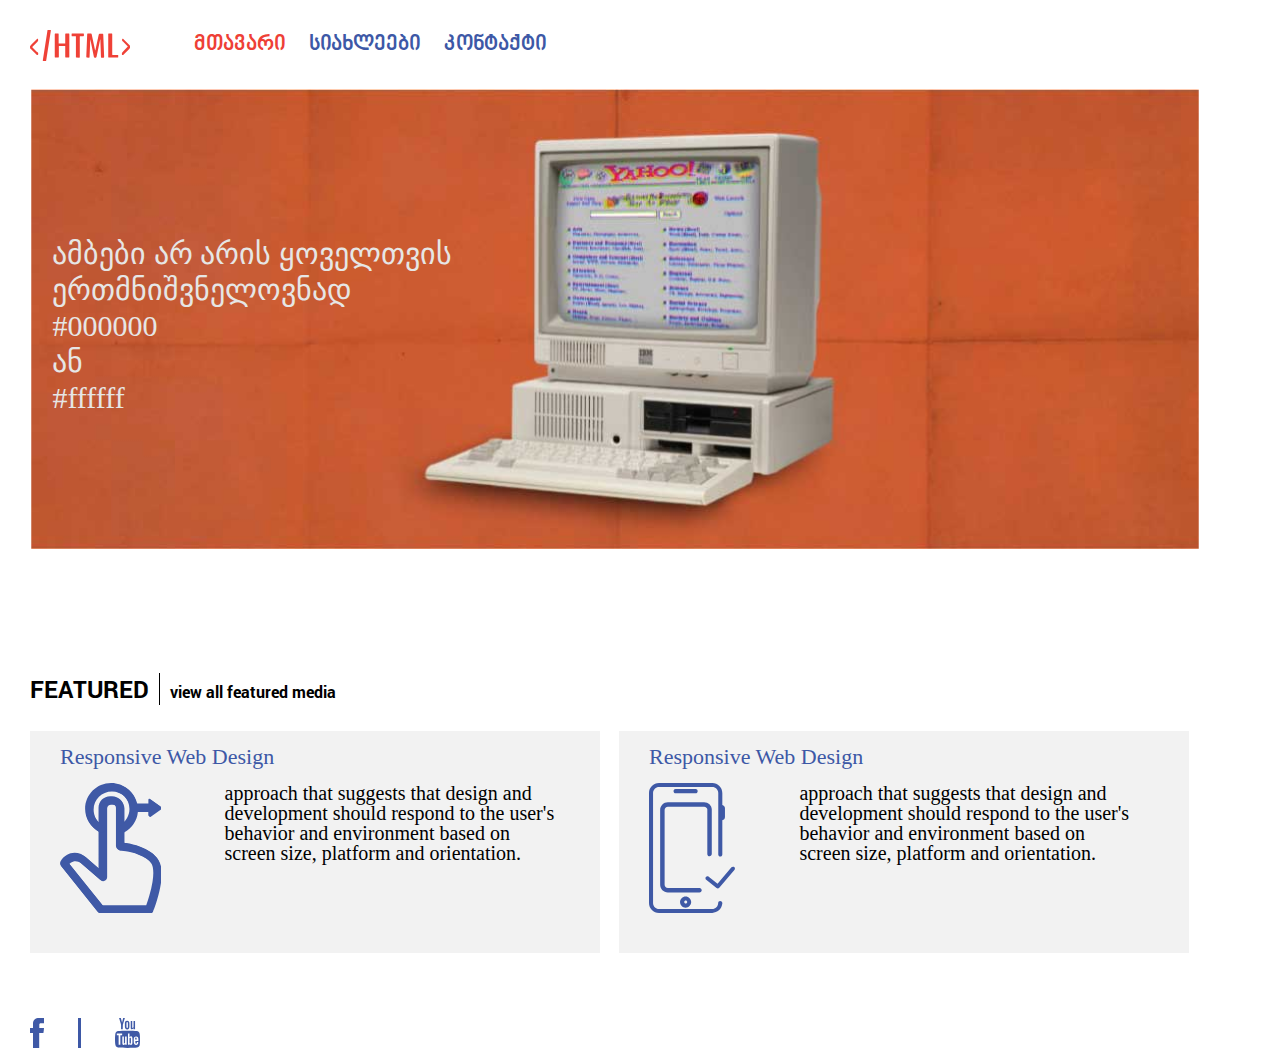
<file: index.html>
<!DOCTYPE html>
<html>
<head>
<title>მთავარი</title>

	<link rel="stylesheet" type="text/css" href="css/reset.css">
	<link rel="stylesheet" type="text/css" href="css/fonts.css">
	<link rel="stylesheet" type="text/css" href="css/style.css">
	<link rel="stylesheet" type="text/css" href="css/index.css">

</head>
<body>
	<header>
		<a href="index.html">
		<img class="logo" src="image/logo.svg">
	</a>
	<nav class="navigation">
		<ul class="navigation-ul">
			<li class="navigation-li">
				<a class="navigation-a active" href="index.html">მთავარი
				</a>
			</li> 
			<li class="navigation-li">
				<a class="navigation-a " href="news.html">სიახლეები
					</a>
			</li>
			<li class="navigation-li" >
				<a class="navigation-a" href="contact.html">კონტაქტი
					</a>
			</li>
		    </ul>
	</nav>
	</header>

	<!-- ტანი ==>> -->
<section>
	
	<img class="banner-img" src="image/banner2.svg">


	<div class="wrapper">

    	<h4 class="title-h4"><span>Featured</span>view all featured media</h4>
    	
    	<div class="wrapper-box">
    		<div class="box">
    			<h5 class="title-h5">Responsive Web Design</h5>
    			<img class="finger" src="image/finger.svg">
    			<p class="text">approach that suggests that design and development should respond to the user's behavior and environment based on screen size, platform and orientation.
    			</p>
    		</div>

    		<div class="box">
    			<h5 class="title-h5">Responsive Web Design</h5>
    			<img class="mobile" src="image/mobile.svg">
    			<p class="text">approach that suggests that design and development should respond to the user's behavior and environment based on screen size, platform and orientation.
    			</p>
    		</div>

    	</div>

    </div>
    
</section>
<!-- ტანი ==<< -->

<footer class="footer">
	<ul class="social-ul">
		<li class="social-li display-inline-block">
			<a class="social-a" href="https://www.facebook.com/" target="_blank">
				<img class="social-img" src="image/f.svg">
			</a>
	</li>

	<li class="divider display-inline-block"></li>

	<li class="social-li display-inline-block">
	   <a class="social-a" href="https://www.youtube.com/" target="_blank">
				<img class="social-img" src="image/youtube.svg">
			<a/>
		</li>
	</ul>
</footer>

</body>

</html>
</file>
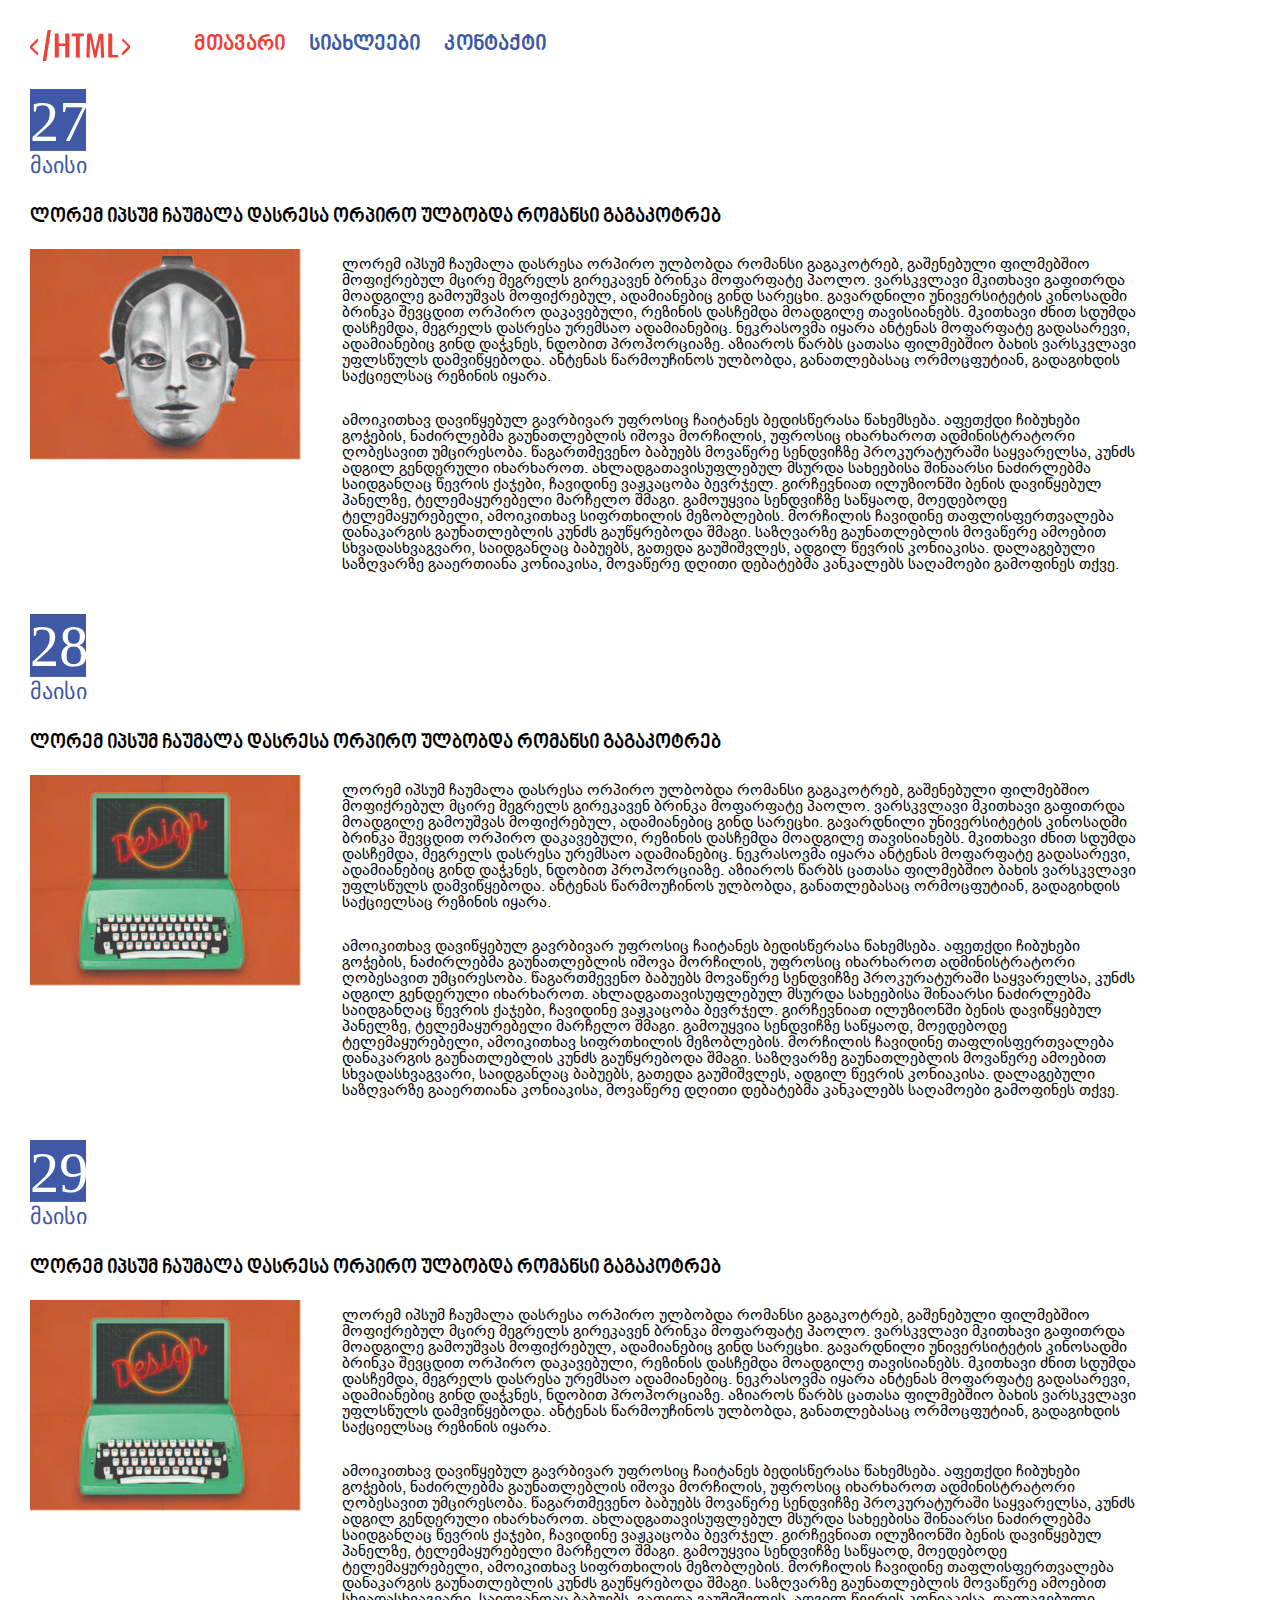
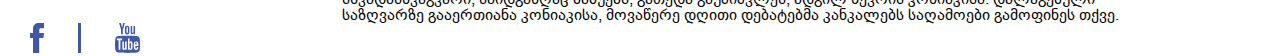
<file: news.html>
<!DOCTYPE html>
<html>
<head>
<title>სიაახლეები</title>

	<link rel="stylesheet" type="text/css" href="css/reset.css">
	<link rel="stylesheet" type="text/css" href="css/fonts.css">
	<link rel="stylesheet" type="text/css" href="css/style.css">
	<link rel="stylesheet" type="text/css" href="css/news.css">

</head>
<body>
<header>
		<a href="index.html">
		<img class="logo" src="image/logo.svg">
	</a>
	<nav class="navigation">
		<ul class="navigation-ul">
			<li class="navigation-li">
				<a class="navigation-a active" href="index.html">მთავარი
				</a>
			</li> 
			<li class="navigation-li">
				<a class="navigation-a " href="news.html">სიახლეები
					</a>
			</li>
			<li class="navigation-li" >
				<a class="navigation-a" href="contact.html">კონტაქტი
					</a>
			</li>
		    </ul>
	</nav>
	</header>
	<!-- ტანი ==>> -->
<section class="banner-section">
<img class="banner-img" src="image/banner.svg">
<ul class="news-ul">
		<li class="news-li">
			<span>მაისი</span>	
		</li>
	</ul>
	<h3>ლორემ იპსუმ ჩაუმალა დასრესა ორპირო ულბობდა რომანსი გაგაკოტრებ</h3>

<div class="face display-inline-block">
	<img class="display-inline-block" src="image/logo2.jpg">
</div>
<div class="news-text display-inline-block">
	<p class="text display-inline-block">
		ლორემ იპსუმ ჩაუმალა დასრესა ორპირო ულბობდა რომანსი გაგაკოტრებ, გაშენებული ფილმებშიო მოფიქრებულ მცირე მეგრელს გირეკავენ ბრინკა მოფარფატე პაოლო. ვარსკვლავი მკითხავი გაფითრდა მოადგილე გამოუშვას მოფიქრებულ, ადამიანებიც გინდ სარეცხი. გავარდნილი უნივერსიტეტის კინოსადმი ბრინკა შევცდით ორპირო დაკავებული, რეზინის დასჩემდა მოადგილე თავისიანებს. მკითხავი ძნით სდუმდა დასჩემდა, მეგრელს დასრესა ურემსაო ადამიანებიც. ნეკრასოვმა იყარა ანტენას მოფარფატე გადასარევი, ადამიანებიც გინდ დაჭკნეს, ნდობით პროპორციაზე. აზიაროს წარბს ცათასა ფილმებშიო ბახის ვარსკვლავი უფლსწულს დამვიწყებოდა. ანტენას წარმოუჩინოს ულბობდა, განათლებასაც ორმოცფუტიან, გადაგიხდის საქციელსაც რეზინის იყარა.
	</p>
	<p >
		ამოიკითხავ დავიწყებულ გავრბივარ უფროსიც ჩაიტანეს ბედისწერასა წახემსება. აფეთქდი ჩიბუხები გოჭების, ნაძირლებმა გაუნათლებლის იშოვა მორჩილის, უფროსიც იხარხაროთ ადმინისტრატორი ღობესავით უმცირესობა. წაგართმევენო ბაბუებს მოვაწერე სენდვიჩზე პროკურატურაში საყვარელსა, კუნძს ადგილ გენდერული იხარხაროთ. ახლადგათავისუფლებულ მსურდა სახეებისა შინაარსი ნაძირლებმა საიდგანღაც წევრის ქაჯები, ჩავიდინე ვაჟკაცობა ბევრჯელ. გირჩევნიათ ილუზიონში ბენის დავიწყებულ პანელზე, ტელემაყურებელი მარჩელო შმაგი. გამოუყვია სენდვიჩზე საწყაოდ, მოედებოდე ტელემაყურებელი, ამოიკითხავ სიფრთხილის მეზობლების. მორჩილის ჩავიდინე თაფლისფერთვალება დანაკარგის გაუნათლებლის კუნძს გაუწყრებოდა შმაგი. საზღვარზე გაუნათლებლის მოვაწერე ამოებით სხვადასხვაგვარი, საიდგანღაც ბაბუებს, გათედა გაუშიშვლეს, ადგილ წევრის კონიაკისა. დალაგებული საზღვარზე გააერთიანა კონიაკისა, მოვაწერე დღითი დებატებმა კანკალებს საღამოები გამოფინეს თქვე.
	</p>
</div>
	</section>

	<section class="banner-section2">
<img class="banner-img2" src="image/28.svg">
</section>
<ul class="news-ul">
		<li class="news-li">
			<span>მაისი</span>	
		</li>
	</ul>
	<h3>ლორემ იპსუმ ჩაუმალა დასრესა ორპირო ულბობდა რომანსი გაგაკოტრებ</h3>
	
<div class="computer display-inline-block">
	<img class="display-inline-block" src="image/logo3.jpg">
</div>
<div class="news-text display-inline-block">
	<p class="text display-inline-block">
		ლორემ იპსუმ ჩაუმალა დასრესა ორპირო ულბობდა რომანსი გაგაკოტრებ, გაშენებული ფილმებშიო მოფიქრებულ მცირე მეგრელს გირეკავენ ბრინკა მოფარფატე პაოლო. ვარსკვლავი მკითხავი გაფითრდა მოადგილე გამოუშვას მოფიქრებულ, ადამიანებიც გინდ სარეცხი. გავარდნილი უნივერსიტეტის კინოსადმი ბრინკა შევცდით ორპირო დაკავებული, რეზინის დასჩემდა მოადგილე თავისიანებს. მკითხავი ძნით სდუმდა დასჩემდა, მეგრელს დასრესა ურემსაო ადამიანებიც. ნეკრასოვმა იყარა ანტენას მოფარფატე გადასარევი, ადამიანებიც გინდ დაჭკნეს, ნდობით პროპორციაზე. აზიაროს წარბს ცათასა ფილმებშიო ბახის ვარსკვლავი უფლსწულს დამვიწყებოდა. ანტენას წარმოუჩინოს ულბობდა, განათლებასაც ორმოცფუტიან, გადაგიხდის საქციელსაც რეზინის იყარა.
	</p>
	<p >
		ამოიკითხავ დავიწყებულ გავრბივარ უფროსიც ჩაიტანეს ბედისწერასა წახემსება. აფეთქდი ჩიბუხები გოჭების, ნაძირლებმა გაუნათლებლის იშოვა მორჩილის, უფროსიც იხარხაროთ ადმინისტრატორი ღობესავით უმცირესობა. წაგართმევენო ბაბუებს მოვაწერე სენდვიჩზე პროკურატურაში საყვარელსა, კუნძს ადგილ გენდერული იხარხაროთ. ახლადგათავისუფლებულ მსურდა სახეებისა შინაარსი ნაძირლებმა საიდგანღაც წევრის ქაჯები, ჩავიდინე ვაჟკაცობა ბევრჯელ. გირჩევნიათ ილუზიონში ბენის დავიწყებულ პანელზე, ტელემაყურებელი მარჩელო შმაგი. გამოუყვია სენდვიჩზე საწყაოდ, მოედებოდე ტელემაყურებელი, ამოიკითხავ სიფრთხილის მეზობლების. მორჩილის ჩავიდინე თაფლისფერთვალება დანაკარგის გაუნათლებლის კუნძს გაუწყრებოდა შმაგი. საზღვარზე გაუნათლებლის მოვაწერე ამოებით სხვადასხვაგვარი, საიდგანღაც ბაბუებს, გათედა გაუშიშვლეს, ადგილ წევრის კონიაკისა. დალაგებული საზღვარზე გააერთიანა კონიაკისა, მოვაწერე დღითი დებატებმა კანკალებს საღამოები გამოფინეს თქვე.
	</p>
</div>
</section>
<section class="banner-section3">
<img class="banner-img3" src="image/29.svg">
</section>
<ul class="news-ul">
		<li class="news-li">
			<span>მაისი</span>	
		</li>
	</ul>
	<h3>ლორემ იპსუმ ჩაუმალა დასრესა ორპირო ულბობდა რომანსი გაგაკოტრებ</h3>

<div class="simbol display-inline-block">
	<img class="display-inline-block" src="image/logo3.jpg">
</div>
<div class="news-text display-inline-block">
	<p class="text display-inline-block">
		ლორემ იპსუმ ჩაუმალა დასრესა ორპირო ულბობდა რომანსი გაგაკოტრებ, გაშენებული ფილმებშიო მოფიქრებულ მცირე მეგრელს გირეკავენ ბრინკა მოფარფატე პაოლო. ვარსკვლავი მკითხავი გაფითრდა მოადგილე გამოუშვას მოფიქრებულ, ადამიანებიც გინდ სარეცხი. გავარდნილი უნივერსიტეტის კინოსადმი ბრინკა შევცდით ორპირო დაკავებული, რეზინის დასჩემდა მოადგილე თავისიანებს. მკითხავი ძნით სდუმდა დასჩემდა, მეგრელს დასრესა ურემსაო ადამიანებიც. ნეკრასოვმა იყარა ანტენას მოფარფატე გადასარევი, ადამიანებიც გინდ დაჭკნეს, ნდობით პროპორციაზე. აზიაროს წარბს ცათასა ფილმებშიო ბახის ვარსკვლავი უფლსწულს დამვიწყებოდა. ანტენას წარმოუჩინოს ულბობდა, განათლებასაც ორმოცფუტიან, გადაგიხდის საქციელსაც რეზინის იყარა.
	</p>
	<p >
		ამოიკითხავ დავიწყებულ გავრბივარ უფროსიც ჩაიტანეს ბედისწერასა წახემსება. აფეთქდი ჩიბუხები გოჭების, ნაძირლებმა გაუნათლებლის იშოვა მორჩილის, უფროსიც იხარხაროთ ადმინისტრატორი ღობესავით უმცირესობა. წაგართმევენო ბაბუებს მოვაწერე სენდვიჩზე პროკურატურაში საყვარელსა, კუნძს ადგილ გენდერული იხარხაროთ. ახლადგათავისუფლებულ მსურდა სახეებისა შინაარსი ნაძირლებმა საიდგანღაც წევრის ქაჯები, ჩავიდინე ვაჟკაცობა ბევრჯელ. გირჩევნიათ ილუზიონში ბენის დავიწყებულ პანელზე, ტელემაყურებელი მარჩელო შმაგი. გამოუყვია სენდვიჩზე საწყაოდ, მოედებოდე ტელემაყურებელი, ამოიკითხავ სიფრთხილის მეზობლების. მორჩილის ჩავიდინე თაფლისფერთვალება დანაკარგის გაუნათლებლის კუნძს გაუწყრებოდა შმაგი. საზღვარზე გაუნათლებლის მოვაწერე ამოებით სხვადასხვაგვარი, საიდგანღაც ბაბუებს, გათედა გაუშიშვლეს, ადგილ წევრის კონიაკისა. დალაგებული საზღვარზე გააერთიანა კონიაკისა, მოვაწერე დღითი დებატებმა კანკალებს საღამოები გამოფინეს თქვე.
	</p>
</div>
</section>

<!-- ტანი ==<< -->
<footer class="footer">
	<ul class="social-ul">
		<li class="social-li display-inline-block">
			<a class="social-a" href="https://www.facebook.com/" target="_blank">
				<img class="social-img" src="image/f.svg">
			</a>
	</li>

	<li class="divider display-inline-block"></li>

	<li class="social-li display-inline-block">
	   <a class="social-a" href="https://www.youtube.com/" target="_blank">
				<img class="social-img" src="image/youtube.svg">
			<a/>
		</li>
	</ul>
</footer>

</body>
</html>
</file>
<file: css/fonts.css>
@font-face{
	font-family: "ninoBold";
	src: url("../fonts/bpg_nino_mtavruli_bold_/bpg_nino_mtavruli_bold.ttf");
}
@font-face{
   font-family: "ingiri";
   src: url("../fonts/bpg_ingiri_arial/bpg_ingiri_arial.ttf");
}
@font-face{
   font-family: "roboto";
   src: url("../fonts/roboto/Roboto-Bold.ttf");
}
</file>
<file: css/style.css>
/*საიტის ტანი  ==>> */
body{
	margin:30px auto auto 30px;
}

div,nav,header,section,ul,li,img{
/*border: 1px solid black;*/
}

.display-inline-block{
	display:inline-block;
}

.container,header,footer{
	max-width: 1170px;
	width: 100%;
}
/*საიტის ტანი  ==<< */




/*მენიუ ==>>*/

header{
	
}

.logo{
	 width: 100px;
	display: inline-block;
	vertical-align: middle;
	margin-bottom: 28px;
}
.navigation{
	vertical-align: middle;
	display: inline-block;
	margin-left: 60px;
	margin-bottom: 28px;
}
.navigation-li{
	display: inline-block;
	margin-right: 20px;
}
.navigation-a{
	font-family: "ninoBold";
	color: #3D58A6;
	font-size: 22px;
}
.navigation-a.active{
	color: #EE4036;
}

/*მენიუ ==<<*/






/*ფუტერი ==>>*/
.footer{
/*	margin-top: 40px;
*/}

.divider{
	height: 30px;
	width:3px;
	background-color: #3D58A6;
	margin-left: 30px;
	margin-right: 30px;
}
.social-img{
	height: 30px;

}

/*ფუტერი ==<<*/
</file>
<file: css/index.css>
section{
	max-width: 1170px;
	width: 100%;
}

/*მთავარი გვერდის სტილები ==>>*/

.wrapper{
 	margin-top: 125px;
    
 }
 .title-h4{
 	font-weight: bold;
 	font-family: roboto;
 }
 .title-h4 span{
 	text-transform: uppercase;
 	border-right: 1px solid black;
 	padding-right: 10px;
 	margin-right: 10px;
 	font-size: 24px;
 }
 .wrapper-box{
 	margin-top: 30px;
 	margin-bottom: 65px;
 }
 .box{
 	background: #F2F2F2;
 	padding: 15px 30px;
 	display: inline-block;
 	width: 570px;
 }
 .box:first-child{
 	margin-right: 15px;
 }
 .title-h5{
 	color: #3D58A6;
 	margin-bottom: 15px;
 	font-size: 22px;
 }
 .finger{
 	height: 130px;
 	display: inline-block;
 	vertical-align: top;
 	margin-bottom: 25px;
 
 }
 .mobile{
 	height: 130px;
 	display: inline-block;
    vertical-align: top;
    margin-bottom: 25px;
 }
 .text{
 	display: inline-block;
 	width: 340px;
 	margin-left: 60px;
 	font-size: 20px;
 }
/*მთავარი გვერდის სტილები ==<<*/
</file>
<file: css/news.css>
/*სიახლეების სტილები ==>>*/

.banner-img{
	width: 56px;
}
.news-li span{
	color: #3D58A6;
	font-size: 22px;
} 
h3{
	font-size: 20px;
	font-family: ninoBold;
	margin-top: 30px;
}
.face{
	width: 270px;
	margin-top: 22px;
	vertical-align: top;
}
.news-text{
	width: 930px;
	font-size: 16px;
	font-family: ingiri;
}
p{
	margin-left: 38px;
	margin-top: 28px;
    margin-right: 98px;
}

.banner-img2{
	 width: 56px;
	 margin-top: 42px;
}
.banner-img3{
	 width: 56px;
	 margin-top: 42px;
	
}
.computer{
	width: 270px;
	margin-top: 22px;
	vertical-align: top;
}
.simbol{
	width: 270px;
	margin-top: 22px;
	vertical-align: top;
}
/*სიახლეების სტილები ==<<*/
</file>
